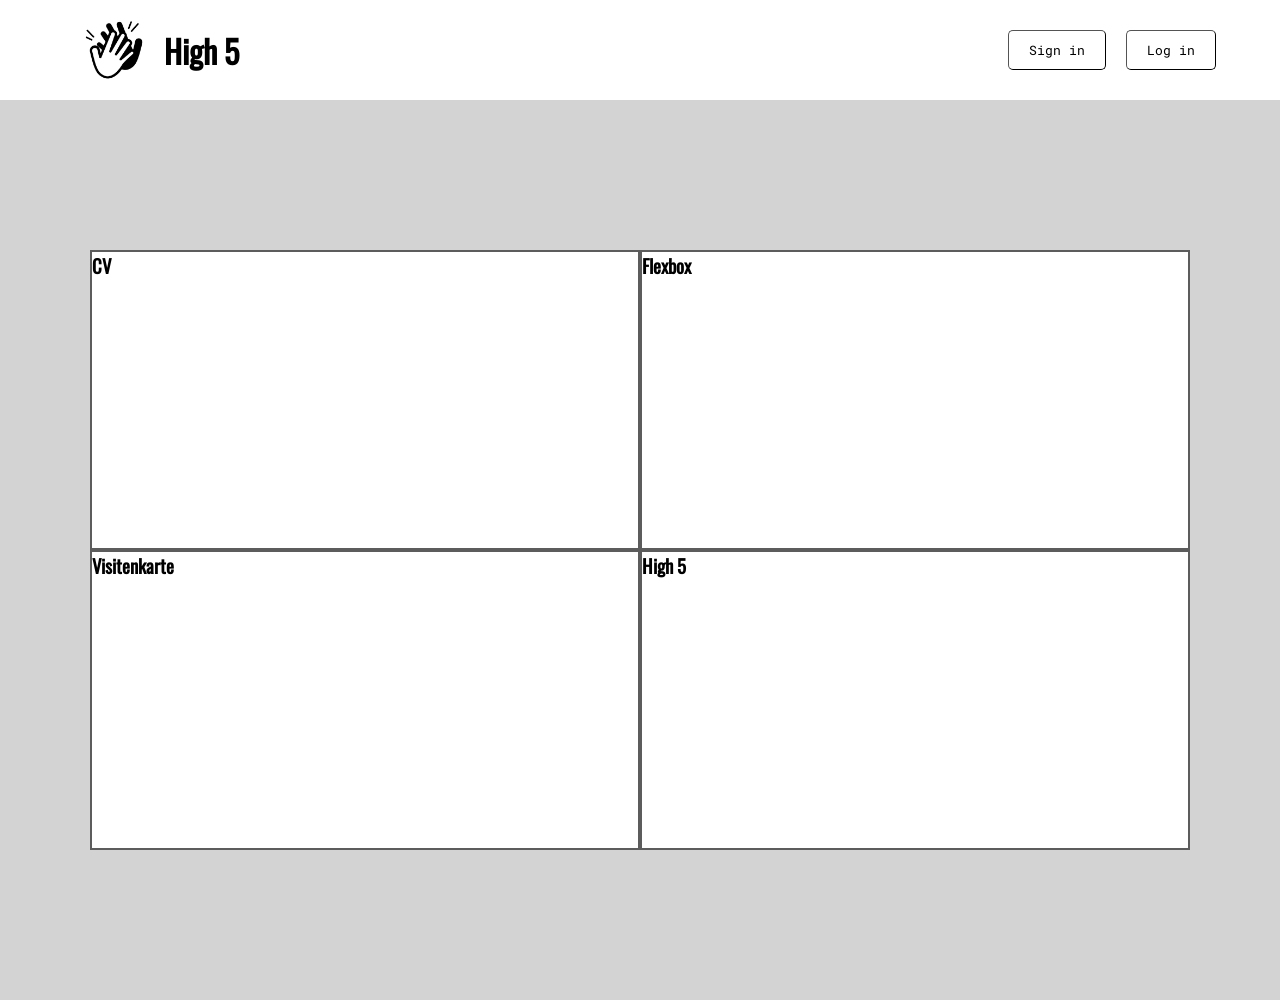
<file: index.html>
<!DOCTYPE html>
<html lang="de">
<head>
    <meta charset="UTF-8">
    <meta name="viewport" content="width=device-width, initial-scale=1.0">
    <title>Home</title>
    <link rel="stylesheet" href="./assets/css/style.css">
    <link rel="stylesheet" href="./assets/css/highFive.css">
</head>
<body>
    <header>
        <div class="first-wrapper">
            <img class="logo" src="./assets/img/highFive.jpg" alt="High Five Logo">
            <a href="./index.html"><h1>High 5</h1></a> 
        </div>
        <nav>
            <div class="flex-gap align-center">
            </div>
            <div class="flex-gap align-center">
               <button>Sign in</button>
                <button>Log in</button>
            </div>
        </nav>
</header>

<section>

    <div>
      <a href="./cv.html">
        <article>
          <div class="flex-aligment">
            <h1 class="name">CV</h1>
          </div>
        </article>
      </a>
      <a href="./buisnessCard.html">
        <article>
          <div class="flex-aligment">
            <h1 class="name">Visitenkarte</h1>
          </div>
        </article>
      </a>
    </div>


    <div>
      <a href="./flexbox.html">
        <article>
          <div class="flex-aligment">
            <h1 class="name">Flexbox</h1>
          </div>
        </article>
      </a>

      <a href="./giveHighFive.html">
        <article>
          <div class="flex-aligment">
            <h1 class="name">High 5</h1>
          </div>
        </article>
      </a>
    </div>

  </section>
</body>
</html>
</file>
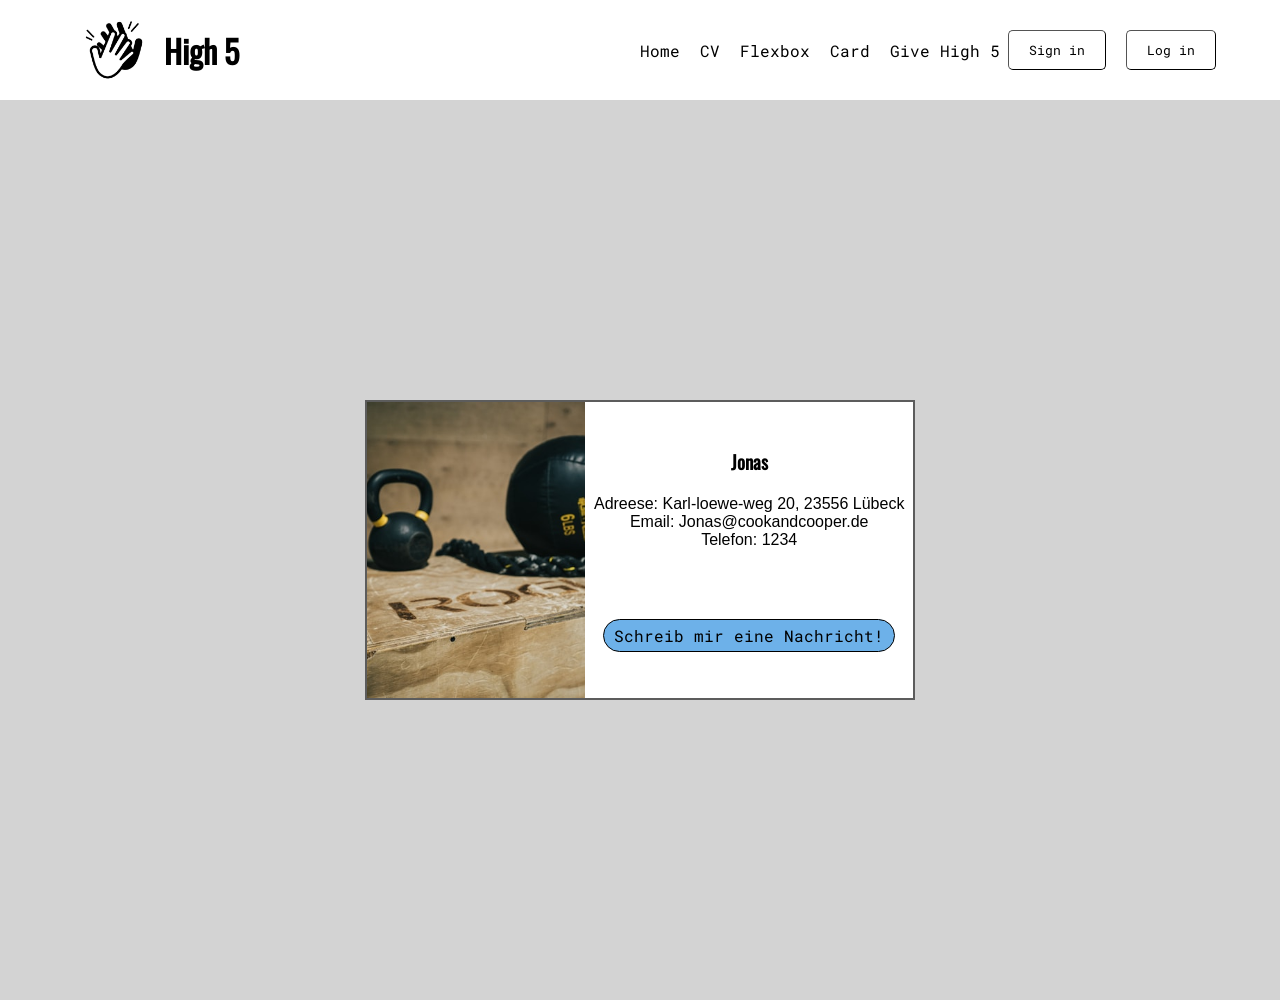
<file: buisnessCard.html>
<!DOCTYPE html>
<html lang="de">
<head>
    <meta charset="UTF-8">
    <meta name="viewport" content="width=device-width, initial-scale=1.0">
    <title>Document</title>
    <link rel="stylesheet" href="./assets/css/buisnescard.css">
    <link rel="stylesheet" href="./assets/css/highFive.css">
</head>
<body>

<header>
        <div class="first-wrapper">
            <img class="logo" src="./assets/img/highFive.jpg" alt="High Five Logo">
            <a href="./index.html"><h1>High 5</h1></a> 
        </div>
        <nav>
            <div class="flex-gap align-center">
                <a href="./index.html">Home</a>
                <a href="./cv.html">CV</a>
                <a href="./Flexbox.html">Flexbox</a> 
                <a href="./buisnessCard.html">Card</a>
                <a href="./giveHighFive.html">Give High 5</a>
            </div>
            <div class="flex-gap align-center">
               <button>Sign in</button>
                <button>Log in</button>
            </div>
        </nav>
</header>

    <section>
        <article>
        <img src="./assets/img/ryan-de-hamer-WIPIAJW2-P8-unsplash.jpg" alt="Crossfit Box Kettlebell und wallball">
        <div class="flex-allignement">
            <h1>Jonas</h1>
            <p class="adresse">Adreese: Karl-loewe-weg 20, 23556 Lübeck</p>
            <p>Email: Jonas@cookandcooper.de</p>
            <p>Telefon: 1234</p>
            <a href="mailto:Jonas@cookandcooper.de">Schreib mir eine Nachricht!</a>
        </div>
    </article>
    </section>
</body>
</html>
</file>
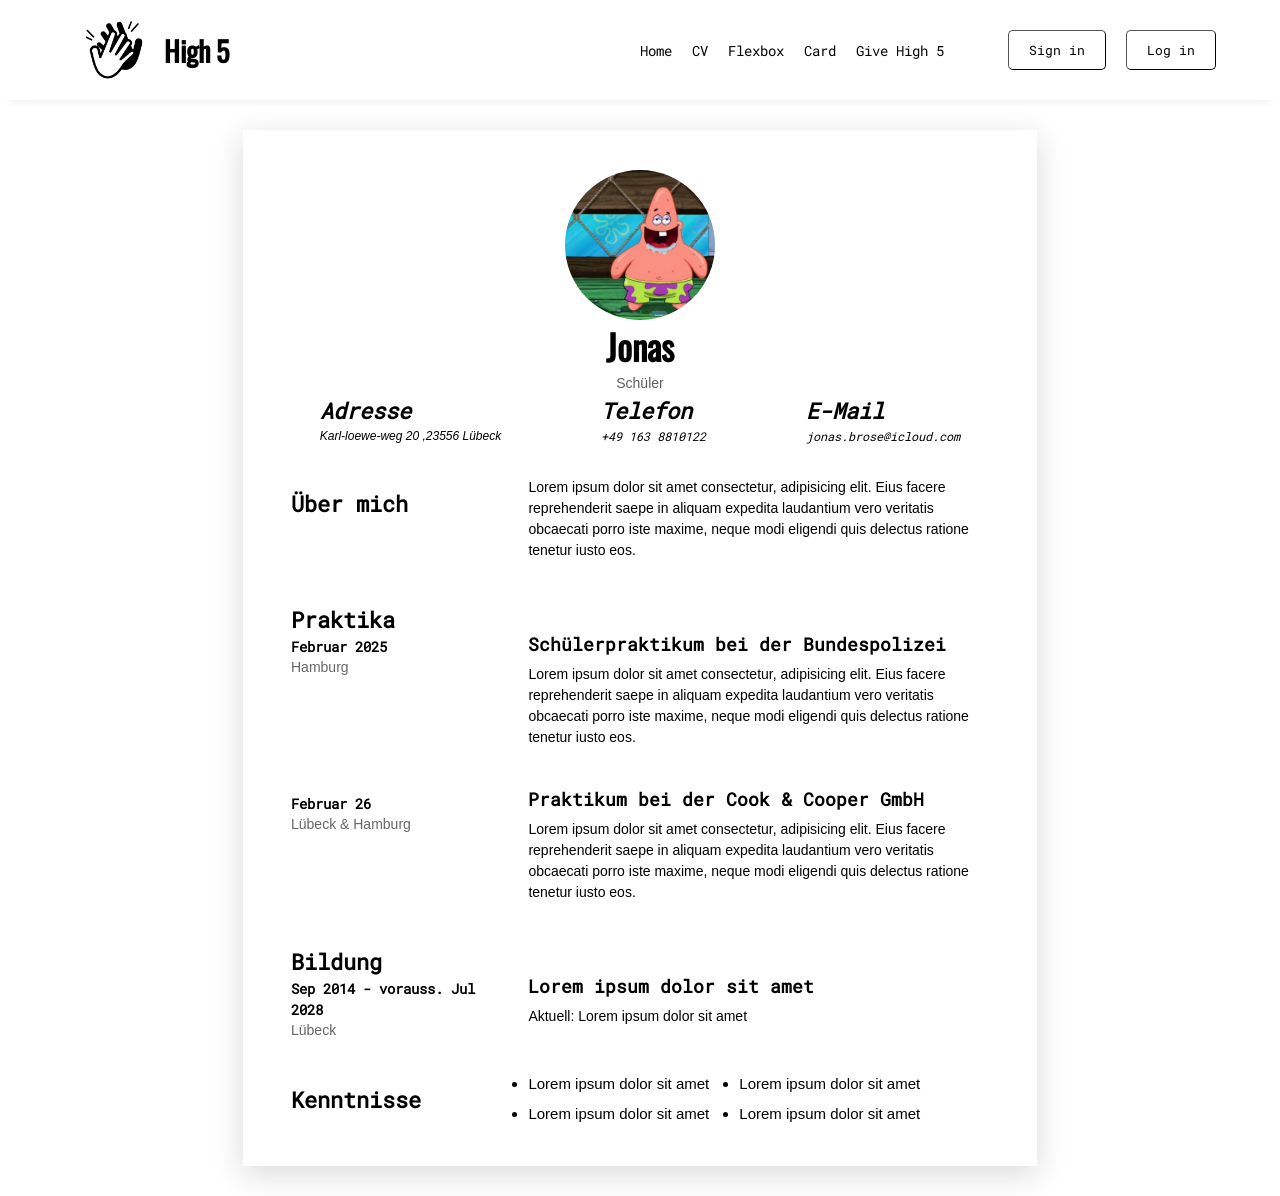
<file: cv.html>
<!DOCTYPE html>
<html lang="de">
<head>
    <meta charset="UTF-8">
    <meta name="viewport" content="width=device-width, initial-scale=1.0">
    <title>Lebenslauf</title>
    <link rel="stylesheet" href="./assets/css/cv.css">
    <link rel="stylesheet" href="./assets/css/highFive.css">
</head>
<body>
    
    <header>
        <div class="first-wrapper">
            <img class="logo" src="./assets/img/highFive.jpg" alt="High Five Logo">
            <a href="./index.html"><h1>High 5</h1></a> 
        </div>
        <nav>
            <div class="flex-gap align-center">
                <a href="./index.html">Home</a>
                <a href="./cv.html">CV</a>
                <a href="./Flexbox.html">Flexbox</a> 
                <a href="./buisnessCard.html">Card</a>
                <a href="./giveHighFive.html">Give High 5</a>
            </div>
            <div class="flex-gap align-center">
               <button>Sign in</button>
                <button>Log in</button>
            </div>
        </nav>
    </header>



<main>
        <section class="cv-header">
            <img src="assets/img/Patrick.jpg" alt="Profilbild Max Müller" class="profile-image">
            <h1 class="name">Jonas </h1>
            <p class="title">Schüler</p>
            <address class="contact-info">
                <div class="contact-item">
                    <h2 class="contact-label">Adresse</h2>
                    <p class="contact-value">Karl-loewe-weg 20 ,23556 Lübeck</p>
                </div>
                <div class="contact-item">
                    <h2 class="contact-label">Telefon</h2>
                    <a href="tel:+491638810122" class="contact-value">+49 163 8810122</a>
                </div>
                <div class="contact-item">
                    <h2 class="contact-label">E-Mail</h2>
                    <a href="mailto:jonas.brose@icloud.com" class="contact-value">jonas.brose@icloud.com</a>
                </div>
            </address>
        </section>

    <section class="cv-main">
        <section class="cv-section" aria-labelledby="about-me-heading">
            <div class="section-sidebar">
                <h2 id="about-me-heading" class="section-title">Über mich</h2>
            </div>
            <div class="section-content">
                <p class="profile-text">Lorem ipsum dolor sit amet consectetur, adipisicing elit. Eius facere
                    reprehenderit saepe in aliquam expedita laudantium vero veritatis obcaecati porro iste maxime, neque
                    modi eligendi quis delectus ratione tenetur iusto eos.</p>
            </div>
        </section>

        <section class="cv-section" aria-labelledby="praktika-heading">
            <div class="section-sidebar">
                <h2 id="praktika-heading" class="section-title">Praktika</h2>
                <div class="sidebar-dates">
                    <time class="date-block" datetime="2024-10/2024-11">
                        <h3 class="date">Februar 2025</h3>
                        <span class="location">Hamburg</span>
                    </time>
                    <time class="date-block" datetime="2024-07/2024-08">
                        <h3 class="date">Februar 26</h3>
                        <span class="location">Lübeck & Hamburg</span>
                    </time>
                </div>
            </div>
            <div class="section-content">
                <article class="employment-entry">
                    <h3 class="job-title">Schülerpraktikum bei der Bundespolizei</h3>
                    <p>Lorem ipsum dolor sit amet consectetur, adipisicing elit. Eius facere reprehenderit saepe in
                        aliquam expedita laudantium vero veritatis obcaecati porro iste maxime, neque modi eligendi quis
                        delectus ratione tenetur iusto eos.</p>
                </article>
                <article class="employment-entry">
                    <h3 class="job-title">Praktikum bei der Cook & Cooper GmbH</h3>
                    <p>Lorem ipsum dolor sit amet consectetur, adipisicing elit. Eius facere reprehenderit saepe in
                        aliquam expedita laudantium vero veritatis obcaecati porro iste maxime, neque modi eligendi quis
                        delectus ratione tenetur iusto eos.</p>
                </article>
            </div>
        </section>

        <section class="cv-section" aria-labelledby="ausbildung-heading">
            <div class="section-sidebar">
                <h2 id="ausbildung-heading" class="section-title">Bildung</h2>
                <div class="sidebar-dates">
                    <time class="date-block" datetime="2019-09/2026-07">
                        <h3 class="date">Sep 2014 - vorauss. Jul 2028</h3>
                        <span class="location">Lübeck</span>
                    </time>
                </div>
            </div>
            <div class="section-content">
                <article class="education-entry">
                    <h3 class="education-title">Lorem ipsum dolor sit amet</h3>
                    <p class="education-degree">Aktuell: Lorem ipsum dolor sit amet</p>
                </article>
            </div>
        </section>

        <section class="cv-section" aria-labelledby="kenntnisse-heading">
            <div class="section-sidebar">
                <h2 id="kenntnisse-heading" class="section-title">Kenntnisse</h2>
            </div>
            <div class="section-content">
                <ul class="skills-list">
                    <li>Lorem ipsum dolor sit amet</li>
                    <li>Lorem ipsum dolor sit amet</li>
                    <li>Lorem ipsum dolor sit amet</li>
                    <li>Lorem ipsum dolor sit amet</li>
                </ul>
            </div>
        </section>
    </section>
</main> 
</body>
</html>
</file>
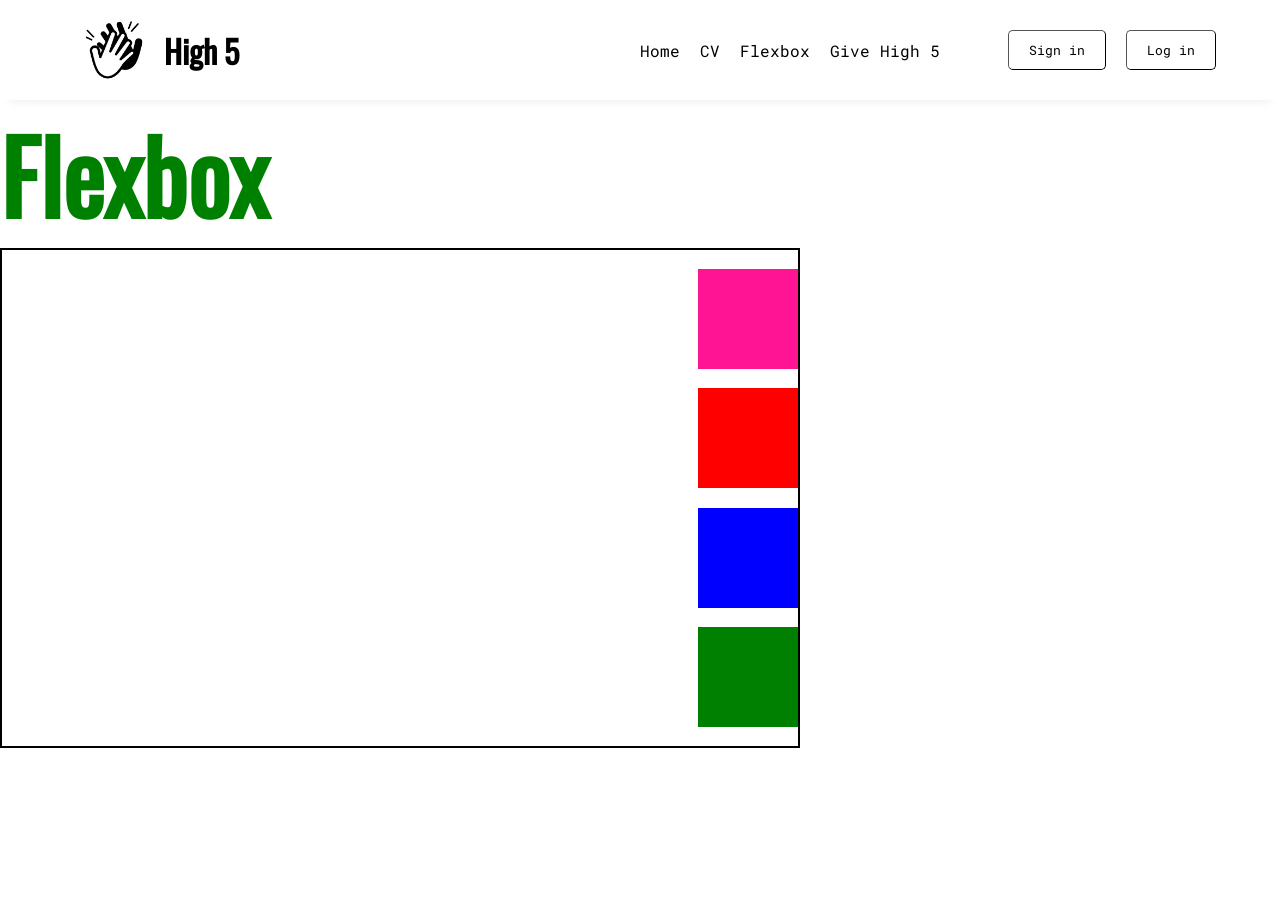
<file: Flexbox.html>
<!DOCTYPE html>
<html lang="de">
<head>
    <meta charset="UTF-8">
    <meta name="viewport" content="width=device-width, initial-scale=1.0">
    <title>Flexbox</title>
    <link rel="stylesheet"href="./assets/css/Flexbox.css"/>
    <link rel="stylesheet" href="./assets/css/">
    <link rel="stylesheet" href="./assets/css/highFive.css">
</head>
<body>

    <header>
        <div class="first-wrapper">
            <img class="logo" src="./assets/img/highFive.jpg" alt="High Five Logo">
            <h1>High 5</h1>
        </div>
        <nav>
            <div class="flex-gap align-center">
                <a href="./index.html">Home</a>
                <a href="./cv.html">CV</a>
                <a href="./Flexbox.html">Flexbox</a> 
                <a href="./giveHighFive.html">Give High 5</a>
            </div>
            <div class="flex-gap align-center">
               <button>Sign in</button>
                <button>Log in</button>
            </div>
        </nav>
</header>
    <h1 class="title">Flexbox

    </h1>
    <section>
       <!-- HALLO -->
        <div class="box1"></div>
        <div class="box2"></div>
        <div class="box3"></div>
        <div class="box4"></div>
</body>
</html>
</file>
<file: assets/css/style.css>
*{
    margin: 0;
    padding: 0;
    box-sizing: border-box;
}

html{
    font-family: "popins", sans-serif;
}

section{
    background-color: lightgrey;
    height: 100vh;
    display:flex;
    justify-content: center;
    align-items: center;
}

article{
    border: 2px solid rgb(92, 92, 92);
    display: flex;
width: 550px;
height: 300px;
background-color: white;;
}

img{
    width: 40%;
    object-fit:cover;
}

.flex-allignement{
    display: flex;
    flex-direction: column;
    justify-content: center;
    align-items: center;
    padding: 5px;
    width: 60%;
}

.adresse{margin-top: 20px;
}


section article div a{
    text-decoration: none;
    border: 1px solid black;
    padding: 5px 10px;
    border-radius: 20px;
    background-color: #6db1e9;
    color: black;
    margin-top: 70px;
    transition: all 0.3s ease;
}

section article div a:hover{
    background-color: #ffffff;
    border: 5px solid black;
}
</file>
<file: assets/css/highFive.css>
@font-face{
    font-family:"schrift";
    src: url("../Fonts/Oswald-Regular.ttf");
}

@font-face {
    font-family: schrift2;
    src: url(../Fonts/RobotoMono-Regular.ttf);
}

* {
    margin: 0;
    padding: 0;
    box-sizing: border-box;
}

header{
    background-color:white;
    display:flex;
    justify-content: space-between;
    padding:0 5%;
    box-shadow: rgba(33, 35, 38, 0.1) 0px 10px 10px -10px;
}

.logo{
    width:100px;
}
/* 
div{
    display: flex;
}
 */
.space-between{
    justify-content: space-between;
}

.first-wrapper{
    width: 25%;
    align-items: center;
}

.first-wrapper,.align-center,.flex-gap{
    display:flex;
}

nav{
    display:flex;
    width: 50%;
    justify-content: space-between;
}

.flex-gap{
    gap:20px;
}

.align-center{
    align-items: center;
}

button{
    padding:10px 20px;
    border-radius: 5px;
    border-width: 0.5px;
    background-color: white;
    font-family: "schrift2";
}

button:hover{
    background-color: black;
    color:white;
    box-shadow: rgba(33, 35, 38, 0.1) 0px 10px 10px -10px;
}

a{
    color:black;
    text-decoration: none;
    background-color: #ffff;
    font-family: "schrift2";
}

h1{
    font-family: "schrift";
}


a:nth-of-type(3){
    word-spacing: -6px;
}
</file>
<file: assets/css/buisnescard.css>
*{
    margin: 0;
    padding: 0;
    box-sizing: border-box;
}

html{
    font-family: "popins", sans-serif;
}

section{
    background-color: lightgrey;
    height: 100vh;
    display:flex;
    justify-content: center;
    align-items: center;
}

article{
    border: 2px solid rgb(92, 92, 92);
    display: flex;
width: 550px;
height: 300px;
background-color: white;;
}

img{
    width: 40%;
    object-fit:cover;
}

.flex-allignement{
    display: flex;
    flex-direction: column;
    justify-content: center;
    align-items: center;
    padding: 5px;
    width: 60%;
}

.adresse{margin-top: 20px;
}


section article div a{
    text-decoration: none;
    border: 1px solid black;
    padding: 5px 10px;
    border-radius: 20px;
    background-color: #6db1e9;
    color: black;
    margin-top: 70px;
    transition: all 0.3s ease;
}

section article div a:hover{
    background-color: #ffffff;
    border: 5px solid black;
}
</file>
<file: assets/css/cv.css>
@font-face{
    font-family: 'Roboto';
    src:  url('../Fonts/RobotoMono-Regular.ttf');
}


* {
margin: 0;
padding: 0;
box-sizing: border-box;
}



h2{
    font-size: 22px;
    font-weight: 700;
    color: #000;
    font-family: "Roboto";
}

h3{
    font-size: 18px;
    font-weight: 700;
    color: black;
    font-family: "Roboto";
}

p,a{
    font-size: 14px;
    color: black;
}

a{
    text-decoration: none;
}

span{
    color: #666;
}


/* Main styling */

main {
    display: flex;
    flex-direction: column;
    align-items: center;
    width: 794px;
    max-width: 100%;
    margin: 30px auto;
    padding: 40px 48px;
    font-family: 'helvetica';
    line-height: 1.5;
    color: #000;
    background: #fff;
    box-shadow: 0 8px 30px rgba(0, 0, 0, 0.15);
}

.cv-main{
    display: flex;
    flex-direction: column;
    width: 100%;
}

/* Kopfzeile styling */

.cv-header{
    display: flex;
    flex-direction: column;
    align-items: center; 
}

.profile-image{
    width: 150px;
    height: 150px;
    border-radius: 50%;
    object-fit: cover;
}

.name{
    font-size: 35px;
    font-weight: 700;
}

.title{
    font-weight: 100;
    color: #5e5e5e;
}

.contact-info{
    display: flex;
    flex-direction: row;
    justify-content: space-between;
    width: 100%;
    gap: 100px
}

.contact-item {
    display: flex;
    flex-direction: column;
}


.contact-value{
    font-size: 12px;
}

.cv-section{
    display: flex;
    flex-direction: row;
    flex-wrap: nowrap;
    align-items: flex-start;
    margin-top: 32px;
    gap: 40px;
}

/* Left Column - titles and Dates 30% */
.section-sidebar{
    display: flex;
    flex-direction: column;
    width: 30%;
    margin-top: 10px;
}

.sidebar-dates{
    display: flex;
    flex-direction: column;
    gap:30px
}

.date-block{
    display: flex;
    flex-direction: column;
}

.date-block:nth-child(2){
    margin-top: 85px;
}

.date,
.location {
    font-size: 14px;
}

/* right Column - content 70% */
/* right column: content 70% */
.section-content{
    width: 70%;
}

/* praktika entries */

.employment-entry{
    margin-top: 38px;
}

.section-content > .employment-entry >p{
    margin-top: 6px;
}

/* ausbildung entries */

.education-entry{
    margin-top: 38px;
}

.section-content > .education-entry >p{
    margin-top: 6px;
}

/* kenntnisse entries */

.skills-list{
    display: flex;
    flex-wrap: wrap;
    flex-direction: row;
    gap: 8px 30px;
}

.skills-list li {
    font-size: 15px;
    color: #000;
}
</file>
<file: assets/css/Flexbox.css>
.title{
    font-size: 100px;
    color:green;
}

section{
    border: 2px solid black;
    height: 500px;
    width: 800px;
}

/* test123 */

.box1{
    border: 2px solid green;
    background-color: green;
    height: 100px;
    width: 100px;
}

.box2{
    border: 2px solid blue;
    background-color: blue;
    height: 100px;
    width: 100px;
}

.box3{
    border: 2px solid red;
    background-color: red;
    height: 100px;
    width: 100px;
}

.box4{
    border: 2px solid deeppink;
    background-color: deeppink;
    height: 100px;
    width: 100px
}

section{
    display: flex;
    flex-flow:column-reverse;
    align-items:flex-end;
    justify-content:space-evenly;
}
</file>
